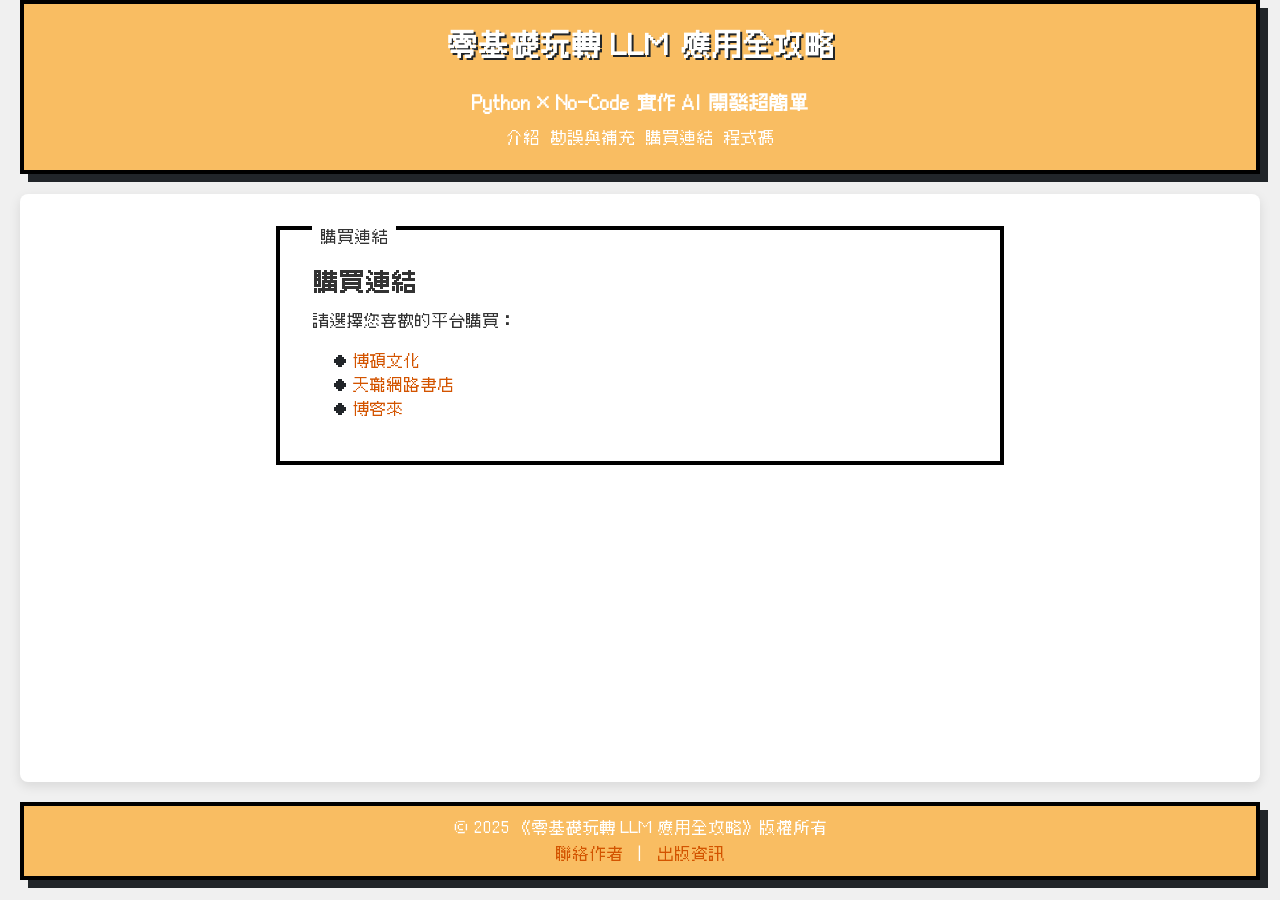
<file: docs/buy.html>
<!DOCTYPE html>
<html lang="zh-TW">

<head>
  <meta charset="UTF-8">
  <meta name="viewport" content="width=device-width, initial-scale=1.0">

  <link rel="stylesheet" href="./static/nes.min.css">
  <link rel="stylesheet" href="./static/style.css">
  <title>Buy Book - LLM book note</title>
</head>

<body>
  <div class="layout">
    <!-- 頁首 -->
    <header class="desktop-header">
      <div class="header-content">
        <div class="marquee-container">
          <a href="index.html" style="color: white; text-decoration: none;">
            <h1>零基礎玩轉 LLM 應用全攻略</h1>
          </a>
          <a href="index.html" style="color: white; text-decoration: none;">
            <div class="marquee-content">
              <h3>Python × No-Code 實作 AI 開發超簡單</h3>
            </div>
          </a>
        </div>
        <nav class="nav-buttons">
          <a href="intro.html" class="is-primary">介紹</a>
          <a href="corrections.html" class="">勘誤與補充</a>
          <a href="buy.html" class="">購買連結</a>
          <a href="#"
            onclick="window.open('https://github.com/yenslife/python-llm-for-beginners-demo-code', '_blank')">程式碼</a>
        </nav>
      </div>
    </header>

    <!-- 主要內容區 -->
    <main class="main-content">
      <div class="nes-container with-title">
        <p class="title">購買連結</p>
        <h2>購買連結</h2>
        <p>請選擇您喜歡的平台購買：</p>
        <div class="lists">
          <ul class="nes-list is-disc">
            <li>
              <a href="https://www.drmaster.com.tw/Bookinfo.asp?BookID=MP22541" target="_blank">博碩文化</a>
            </li>
            <li>
              <a href="https://www.tenlong.com.tw/products/9786264144056?list_name=r-zh_tw target=" _blank">天瓏網路書店</a>
            </li>
            <li>
              <a href="https://www.books.com.tw/products/0011046117?loc=M_0004_001 target=" _blank">博客來</a>
            </li>
            <!-- 可以在這裡新增更多購買連結 -->
          </ul>
        </div>
      </div>
    </main>

    <!-- 頁尾 -->
    <footer>
      <div class="footer-content">
        <p>&copy; 2025 《零基礎玩轉 LLM 應用全攻略》版權所有</p>
        <p><a href="mailto:77geo5rge6@gmail.com">聯絡作者</a> | <a href="#">出版資訊</a>
      </div>
    </footer>
  </div>
</body>

</html>
</file>
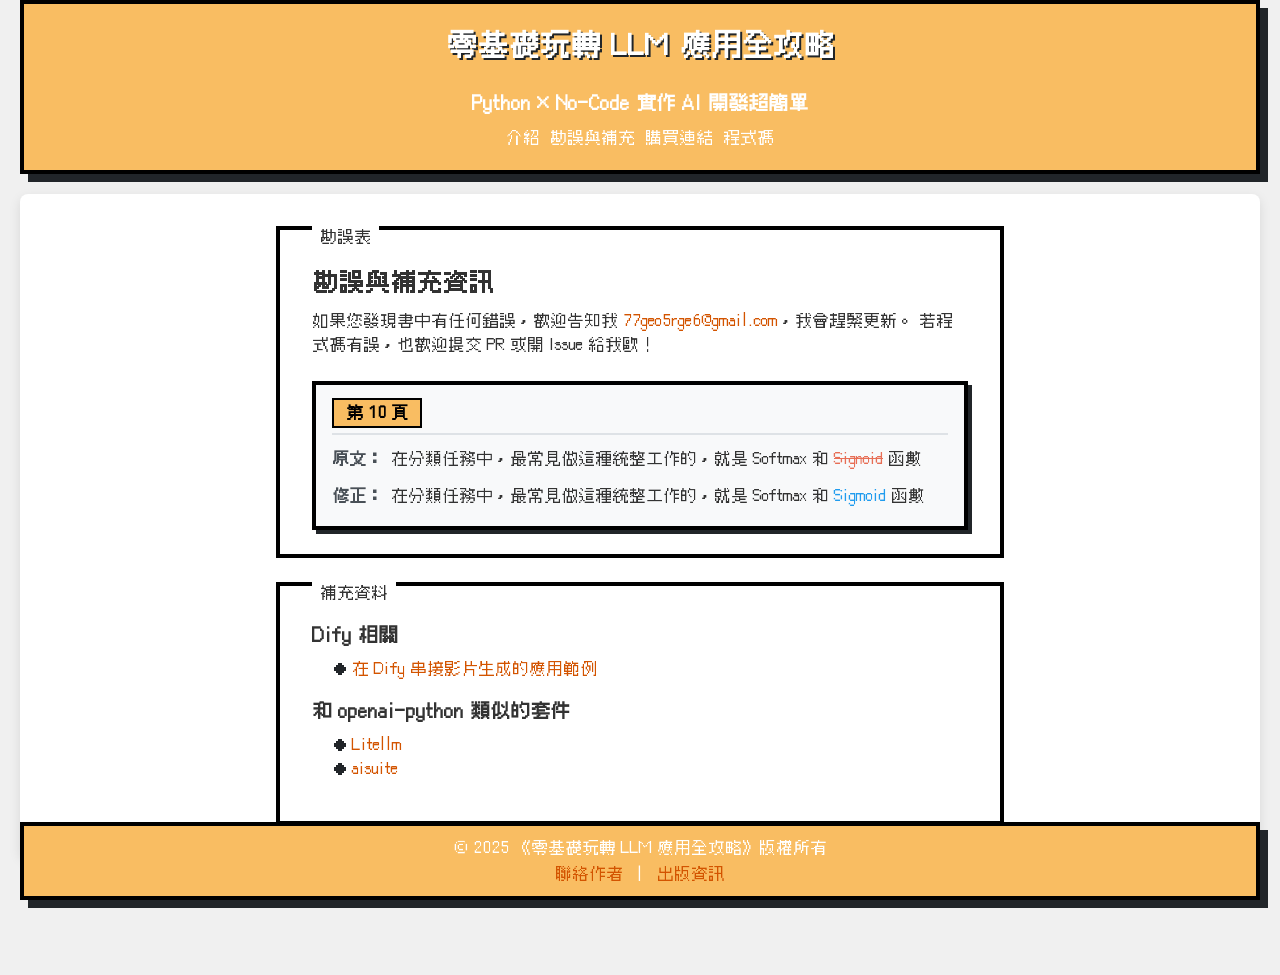
<file: docs/corrections.html>
<!DOCTYPE html>
<html lang="zh-TW">

<head>
  <meta charset="UTF-8">
  <meta name="viewport" content="width=device-width, initial-scale=1.0">

  <link rel="stylesheet" href="./static/nes.min.css">
  <link rel="stylesheet" href="./static/style.css">
  <title>勘誤 - LLM book note</title>
</head>

<body>
  <div class="layout">
    <!-- 頁首 -->
    <header class="desktop-header">
      <div class="header-content">
        <div class="marquee-container">
          <a href="index.html" style="color: white; text-decoration: none;">
            <h1>零基礎玩轉 LLM 應用全攻略</h1>
          </a>
          <a href="index.html" style="color: white; text-decoration: none;">
            <div class="marquee-content">
              <h3>Python × No-Code 實作 AI 開發超簡單</h3>
            </div>
          </a>
        </div>
        <nav class="nav-buttons">
          <a href="intro.html" class="is-primary">介紹</a>
          <a href="corrections.html" class="">勘誤與補充</a>
          <a href="buy.html" class="">購買連結</a>
          <a href="#"
            onclick="window.open('https://github.com/yenslife/python-llm-for-beginners-demo-code', '_blank')">程式碼</a>
        </nav>
      </div>
    </header>

    <!-- 主要內容區 -->
    <main class="main-content">
      <div class="nes-container with-title main-container">
        <p class="title">勘誤表</p>
        <h2>勘誤與補充資訊</h2>
        <p>如果您發現書中有任何錯誤，歡迎告知我 <a href="mailto:77geo5rge6@gmail.com">77geo5rge6@gmail.com</a>，我會趕緊更新。
          若程式碼有誤，也歡迎提交 PR 或開 Issue 給我歐！</p>

        <div class="correction-list">
          <div class="correction-item">
            <div class="correction-header">
              <span class="correction-page">第 10 頁</span>
            </div>
            <div class="correction-content">
              <div class="correction-row">
                <span class="correction-label">原文：</span>
                <span class="correction-text">在分類任務中，最常見做這種統整工作的，就是 Softmax 和 <span style="text-decoration: line-through; color: #e76e55;">Signoid</span> 函數</span>
              </div>
              <div class="correction-row">
                <span class="correction-label">修正：</span>
                <span class="correction-text">在分類任務中，最常見做這種統整工作的，就是 Softmax 和 <span style="color: #209cee;">Sigmoid</span> 函數</span>
              </div>
            </div>
          </div>
        </div>
      </div>
        <br>
      <div class="nes-container with-title">
        <p class="title">補充資料</p>
        <h3>Dify 相關</h3>
        <div class="nes-list">
          <ul class="nes-list is-disc">
            <li><a href="https://www.53ai.com/news/dify/2025060256410.html" target="_blank">在 Dify 串接影片生成的應用範例</a></li>
          </ul>
        </div>

        <h3>和 openai-python 類似的套件</h3>
        <div class="nes-list">
          <ul class="nes-list is-disc">
            <li><a href="https://github.com/BerriAI/litellm" target="_blank">Litellm</a></li>
            <li><a href="https://github.com/andrewyng/aisuite" target="_blank">aisuite</a></li>
          </ul>
        </div>
      </div>
    </main>

    <!-- 頁尾 -->
    <footer>
      <div class="footer-content">
        <p>&copy; 2025 《零基礎玩轉 LLM 應用全攻略》版權所有</p>
        <p><a href="mailto:77geo5rge6@gmail.com">聯絡作者</a> | <a href="#">出版資訊</a>
      </div>
    </footer>
  </div>
</body>

</html>
</file>
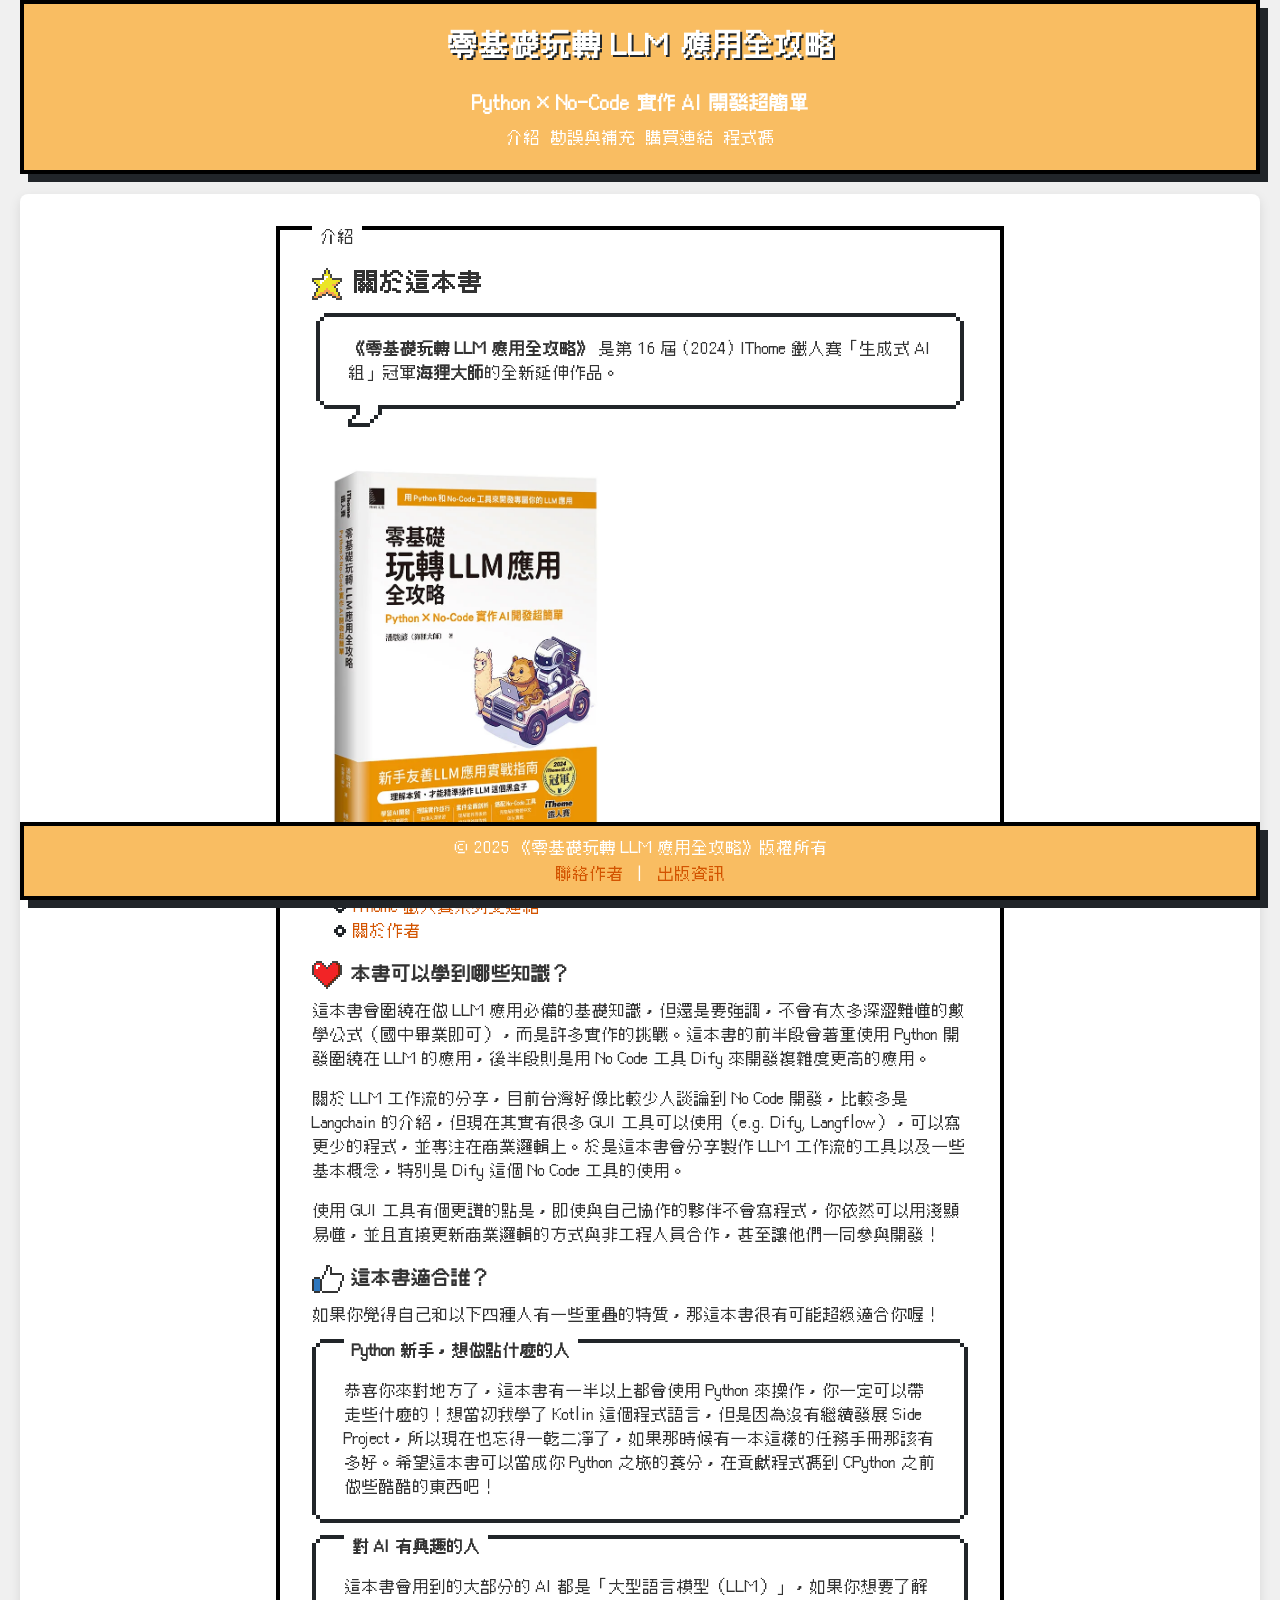
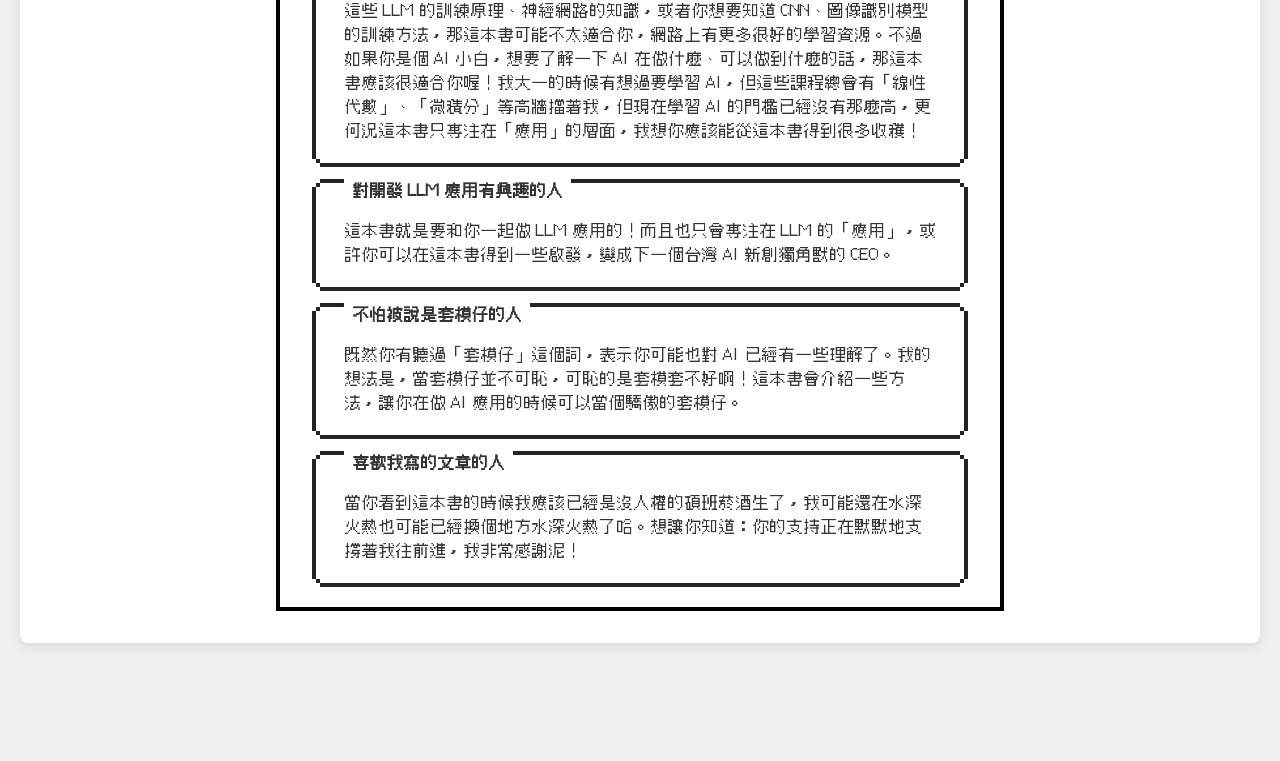
<file: docs/intro.html>
<!DOCTYPE html>
<html lang="zh-TW">

<head>
  <meta charset="UTF-8">
  <meta name="viewport" content="width=device-width, initial-scale=1.0">

  <link rel="icon" href="data:image/svg+xml,<svg xmlns='http://www.w3.org/2000/svg' viewBox='0 0 100 100'><text y='75' font-size='75'>🦫</text></svg>">
  <link rel="stylesheet" href="./static/nes.min.css">
  <link rel="stylesheet" href="./static/style.css">
  <title>Intro - LLM book note</title>
</head>

<body>
  <div class="layout">
    <!-- 頁首 -->
    <header class="desktop-header">
      <div class="header-content">
        <div class="marquee-container">
          <a href="index.html" style="color: white; text-decoration: none;">
            <h1>零基礎玩轉 LLM 應用全攻略</h1>
          </a>
          <a href="index.html" style="color: white; text-decoration: none;">
            <div class="marquee-content">
              <h3>Python × No-Code 實作 AI 開發超簡單</h3>
            </div>
          </a>
        </div>
        <nav class="nav-buttons">
          <a href="intro.html" class="is-primary">介紹</a>
          <a href="corrections.html" class="">勘誤與補充</a>
          <a href="buy.html" class="">購買連結</a>
          <a href="#"
            onclick="window.open('https://github.com/yenslife/python-llm-for-beginners-demo-code', '_blank')">程式碼</a>
        </nav>
      </div>
    </header>

    <!-- 主要內容區 -->
    <main class="main-content">
      <div class="nes-container with-title main-container">
        <p class="title">介紹</p>
        <h2><i class="nes-icon is-large star" style="vertical-align: middle; font-size: 1.5em;"></i> 關於這本書</h2>
        <div class="nes-balloon from-left">
          <p><b>《零基礎玩轉 LLM 應用全攻略》</b>
            是第 16 屆 (2024) IThome 鐵人賽「生成式 AI 組」冠軍<b>海狸大師</b>的全新延伸作品。</p>
        </div>
        <br>
        <img src="./static/book-cover.webp" alt="書本封面" style="max-width: 300px; height: auto; margin: 20px 0;">
        <!-- 放鐵人賽連結，之類的連結 -->
        <ul class="nes-list is-circle">
          <li><a href="https://ithelp.ithome.com.tw/users/20168885/ironman/7699" target="_blank">IThome 鐵人賽系列文連結</a>
          </li>
          <li><a href="https://yenslife.top/about" target="_blank">關於作者</a></li>
        </ul>

        <h3><i class="nes-icon is-large heart" style="vertical-align: middle; font-size: 1.2em;"></i> 本書可以學到哪些知識？</h3>
        <p>這本書會圍繞在做 LLM 應用必備的基礎知識，但還是要強調，不會有太多深澀難懂的數學公式（國中畢業即可），而是許多實作的挑戰。這本書的前半段會著重使用 Python 開發圍繞在 LLM 的應用，後半段則是用 No
          Code 工具 Dify 來開發複雜度更高的應用。</p>

        <p>關於 LLM 工作流的分享，目前台灣好像比較少人談論到 No Code 開發，比較多是 Langchain 的介紹，但現在其實有很多 GUI 工具可以使用（e.g. Dify,
          Langflow），可以寫更少的程式，並專注在商業邏輯上。於是這本書會分享製作 LLM 工作流的工具以及一些基本概念，特別是 Dify 這個 No Code 工具的使用。</p>

        <p>使用 GUI 工具有個更讚的點是，即使與自己協作的夥伴不會寫程式，你依然可以用淺顯易懂，並且直接更新商業邏輯的方式與非工程人員合作，甚至讓他們一同參與開發！</p>

        <h3><i class="nes-icon is-large like" style="vertical-align: middle; font-size: 1.2em;"></i> 這本書適合誰？</h3>
        <p>如果你覺得自己和以下四種人有一些重疊的特質，那這本書很有可能超級適合你喔！</p>

        <div class="nes-container with-title is-rounded">
          <p class="title"><b>Python 新手，想做點什麼的人</b></p>
          <p>恭喜你來對地方了，這本書有一半以上都會使用 Python 來操作，你一定可以帶走些什麼的！想當初我學了 Kotlin 這個程式語言，但是因為沒有繼續發展 Side
            Project，所以現在也忘得一乾二凈了，如果那時候有一本這樣的任務手冊那該有多好。希望這本書可以當成你 Python 之旅的養分，在貢獻程式碼到 CPython 之前做些酷酷的東西吧！</p>
        </div>

        <div class="nes-container with-title is-rounded">
          <p class="title"><b>對 AI 有興趣的人</b></p>
          <p>
            這本書會用到的大部分的 AI 都是「大型語言模型（LLM）」，如果你想要了解這些 LLM 的訓練原理、神經網路的知識，或者你想要知道
            CNN、圖像識別模型的訓練方法，那這本書可能不太適合你，網路上有更多很好的學習資源。不過如果你是個 AI 小白，想要了解一下 AI 在做什麼、可以做到什麼的話，那這本書應該很適合你喔！我大一的時候有想過要學習
            AI，但這些課程總會有「線性代數」、「微積分」等高牆擋著我，但現在學習 AI 的門檻已經沒有那麼高，更何況這本書只專注在「應用」的層面，我想你應該能從這本書得到很多收穫！
          </p>
        </div>

        <div class="nes-container with-title is-rounded">
          <p class="title"><b>對開發 LLM 應用有興趣的人</b></p>
          <p>這本書就是要和你一起做 LLM 應用的！而且也只會專注在 LLM 的「應用」，或許你可以在這本書得到一些啟發，變成下一個台灣 AI 新創獨角獸的 CEO。</p>
        </div>

        <div class="nes-container with-title is-rounded">
          <p class="title"><b>不怕被說是套模仔的人</b></p>
          <p>既然你有聽過「套模仔」這個詞，表示你可能也對 AI 已經有一些理解了。我的想法是，當套模仔並不可恥，可恥的是套模套不好啊！這本書會介紹一些方法，讓你在做 AI 應用的時候可以當個驕傲的套模仔。</p>
        </div>

        <div class="nes-container with-title is-rounded">
          <p class="title"><b>喜歡我寫的文章的人</b></p>
          <p>當你看到這本書的時候我應該已經是沒人權的碩班菸酒生了，我可能還在水深火熱也可能已經換個地方水深火熱了哈。想讓你知道：你的支持正在默默地支撐著我往前進，我非常感謝泥！</p>
        </div>

      </div>
    </main>

    <!-- 頁尾 -->
    <footer>
      <div class="footer-content">
        <p>&copy; 2025 《零基礎玩轉 LLM 應用全攻略》版權所有</p>
        <p><a href="mailto:77geo5rge6@gmail.com">聯絡作者</a> | <a href="#">出版資訊</a>
      </div>
    </footer>
  </div>
</body>

</html>
</file>
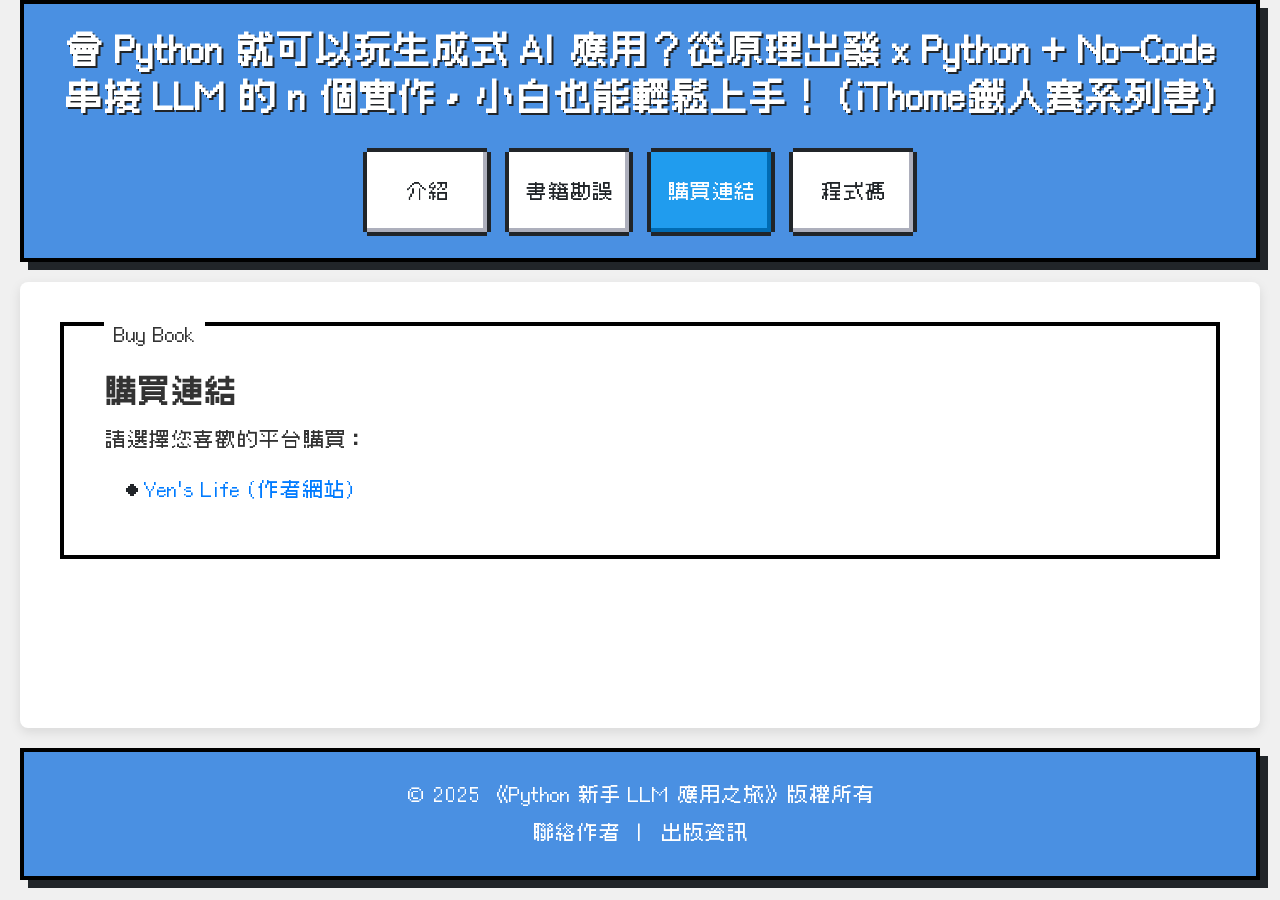
<file: web/buy.html>
<!DOCTYPE html>
<html lang="zh-TW">

<head>
  <meta charset="UTF-8">
  <meta name="viewport" content="width=device-width, initial-scale=1.0">

  <link rel="stylesheet" href="./static/nes-core.min.css">
  <link rel="stylesheet" href="./static/style.css">
  <title>Buy Book - LLM book note</title>
</head>

<body>
  <div class="layout">
    <!-- 頁首 -->
    <!-- 頁首 -->
    <!-- 頁首 -->
    <header class="desktop-header">
      <div class="header-content">
        <div class="marquee-container">
          <div class="marquee-content">
            <h1><a href="index.html" style="color: white; text-decoration: none;">會 Python 就可以玩生成式 AI 應用？從原理出發 x Python + No-Code 串接 LLM 的 n 個實作，小白也能輕鬆上手！ (iThome鐵人賽系列書)</a></h1>
          </div>
        </div>
        <nav class="nav-buttons">
          <a href="intro.html" class="nes-btn">介紹</a>
          <a href="corrections.html" class="nes-btn">書籍勘誤</a>
          <a href="buy.html" class="nes-btn is-primary">購買連結</a>
          <a href="#" class="nes-btn" onclick="window.open('https://github.com/yenslife/python-llm-for-beginners-demo-code', '_blank')">程式碼</a> 
        </nav>
      </div>
    </header>
    
    <!-- 主要內容區 -->
    <main class="main-content">
      <div class="nes-container with-title">
        <p class="title">Buy Book</p>
        <h2>購買連結</h2>
        <p>請選擇您喜歡的平台購買：</p>
        <div class="lists">
          <ul class="nes-list is-disc">
            <li>
              <a href="https://yenslife.top" target="_blank">Yen's Life (作者網站)</a>
            </li>
            <!-- 可以在這裡新增更多購買連結 -->
          </ul>
        </div>
      </div>
    </main>
    
    <!-- 頁尾 -->
    <!-- 頁尾 -->
    <footer>
      <div class="footer-content">
        <p>&copy; 2025 《Python 新手 LLM 應用之旅》版權所有</p>
        <p><a href="mailto:77geo5rge6@gmail.com">聯絡作者</a> | <a href="#">出版資訊</a> 
      </div>
    </footer>
  </div>
</body>

</html>
</file>
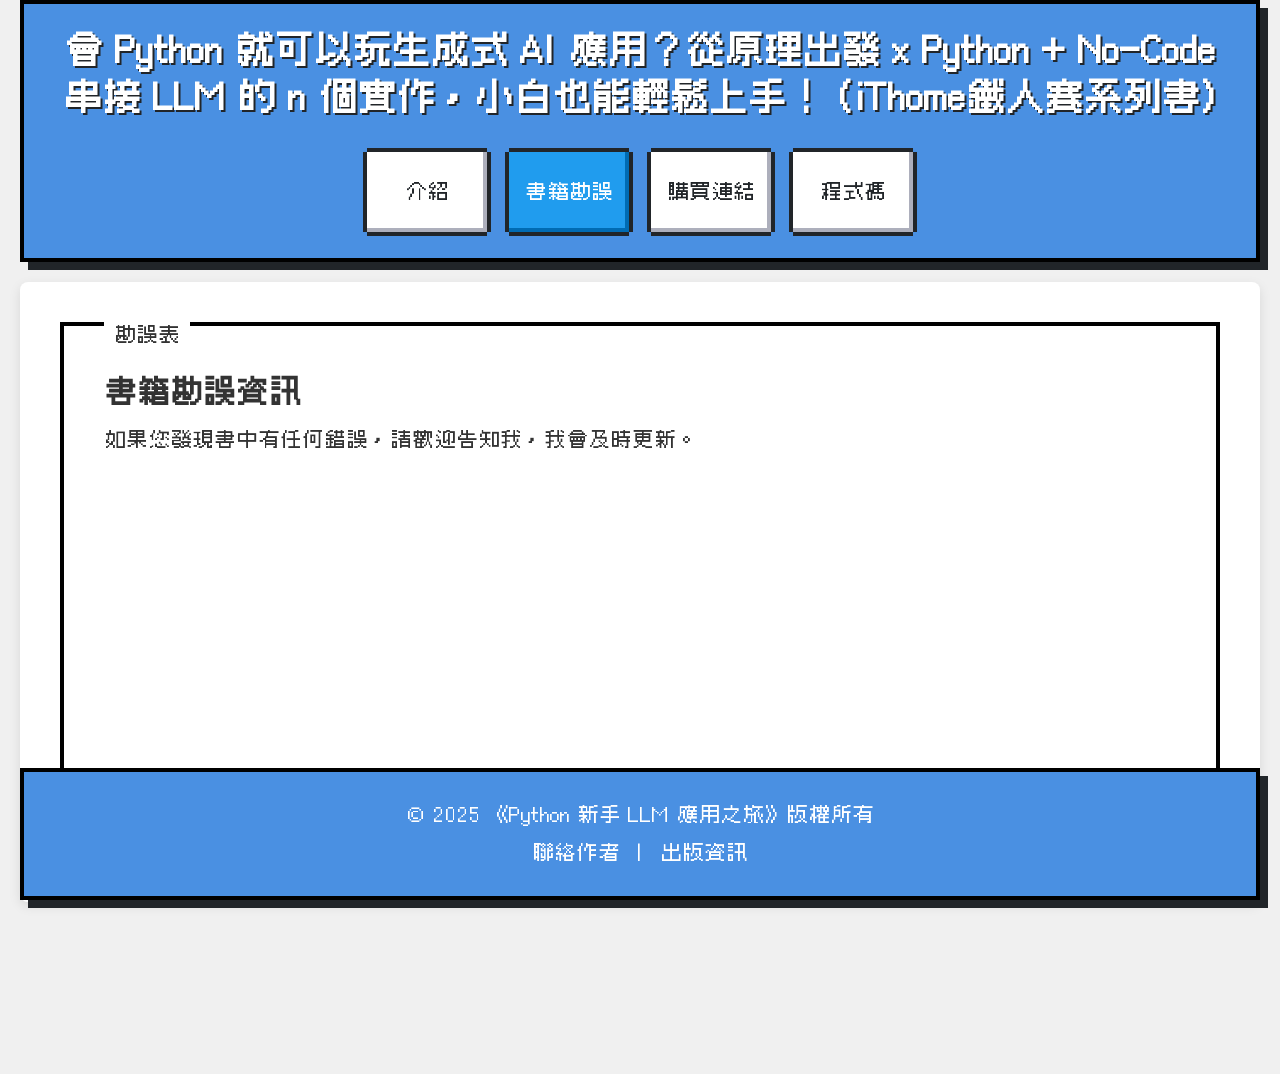
<file: web/corrections.html>
<!DOCTYPE html>
<html lang="zh-TW">

<head>
  <meta charset="UTF-8">
  <meta name="viewport" content="width=device-width, initial-scale=1.0">

  <link rel="stylesheet" href="./static/nes-core.min.css">
  <link rel="stylesheet" href="./static/style.css">
  <title>勘誤 - LLM book note</title>
</head>

<body>
  <div class="layout">
    <!-- 頁首 -->
    <!-- 頁首 -->
    <!-- 頁首 -->
    <header class="desktop-header">
      <div class="header-content">
        <div class="marquee-container">
          <div class="marquee-content">
            <h1><a href="index.html" style="color: white; text-decoration: none;">會 Python 就可以玩生成式 AI 應用？從原理出發 x Python + No-Code 串接 LLM 的 n 個實作，小白也能輕鬆上手！ (iThome鐵人賽系列書)</a></h1>
          </div>
        </div>
        <nav class="nav-buttons">
          <a href="intro.html" class="nes-btn">介紹</a>
          <a href="corrections.html" class="nes-btn is-primary">書籍勘誤</a>
          <a href="buy.html" class="nes-btn">購買連結</a>
          <a href="#" class="nes-btn" onclick="window.open('https://github.com/yenslife/python-llm-for-beginners-demo-code', '_blank')">程式碼</a> 
        </nav>
      </div>
    </header>
    
    <!-- 主要內容區 -->
    <main class="main-content">
      <div class="nes-container with-title main-container">
        <p class="title">勘誤表</p>
        <h2>書籍勘誤資訊</h2>
        <p>如果您發現書中有任何錯誤，請歡迎告知我，我會及時更新。</p>
    </main>
    
    <!-- 頁尾 -->
    <!-- 頁尾 -->
    <footer>
      <div class="footer-content">
        <p>&copy; 2025 《Python 新手 LLM 應用之旅》版權所有</p>
        <p><a href="mailto:77geo5rge6@gmail.com">聯絡作者</a> | <a href="#">出版資訊</a> 
      </div>
    </footer>
  </div>
</body>

</html>
</file>
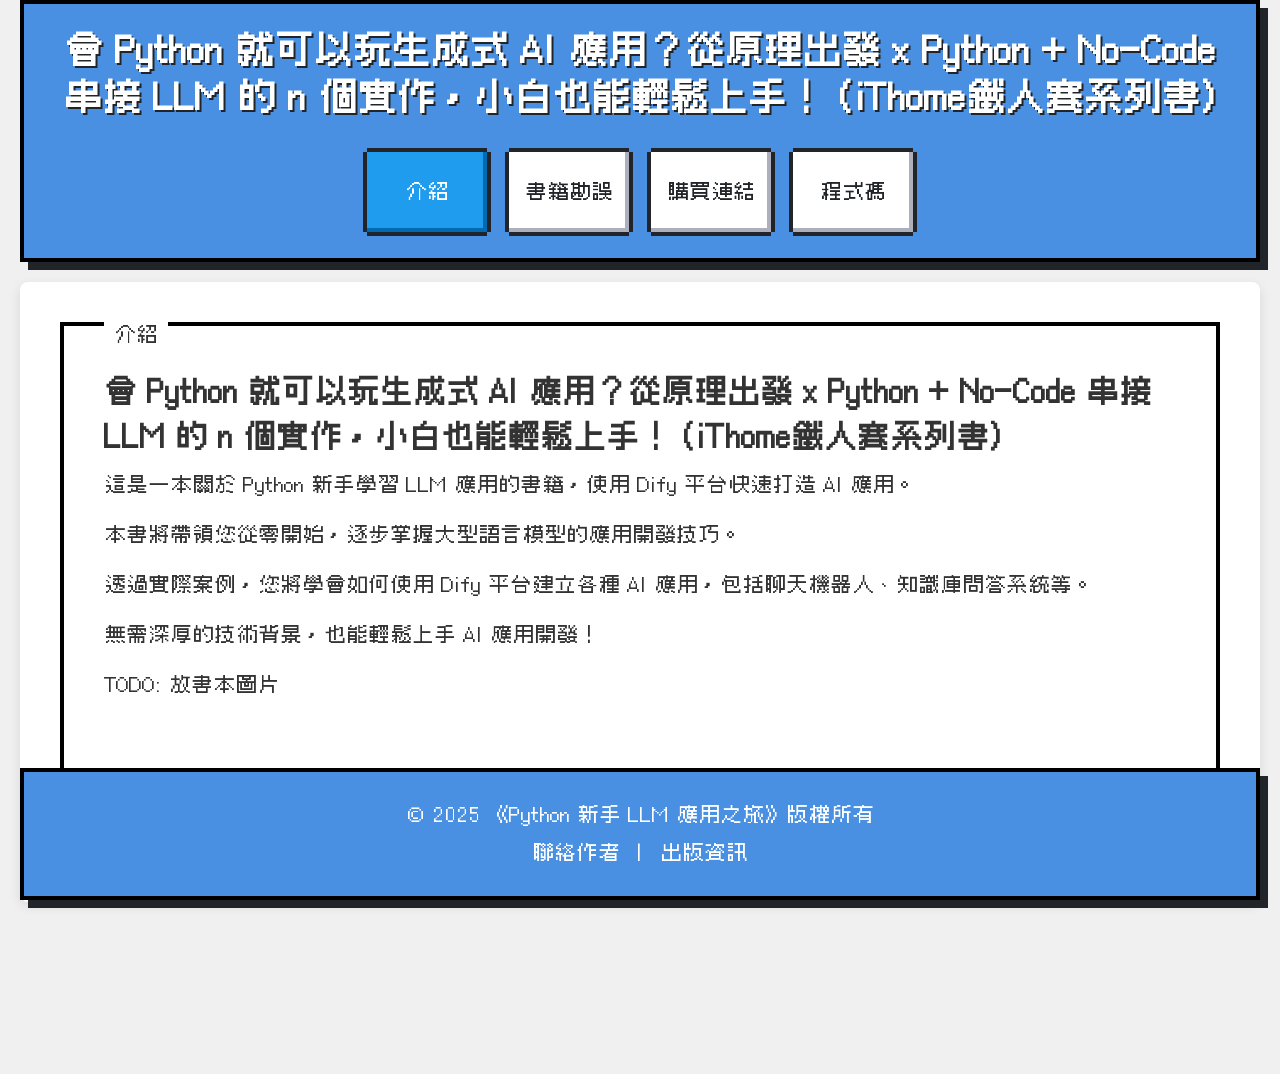
<file: web/intro.html>
<!DOCTYPE html>
<html lang="zh-TW">

<head>
  <meta charset="UTF-8">
  <meta name="viewport" content="width=device-width, initial-scale=1.0">

  <link rel="stylesheet" href="./static/nes-core.min.css">
  <link rel="stylesheet" href="./static/style.css">
  <title>Intro - LLM book note</title>
</head>

<body>
  <div class="layout">
    <!-- 頁首 -->
    <!-- 頁首 -->
    <!-- 頁首 -->
    <header class="desktop-header">
      <div class="header-content">
        <div class="marquee-container">
          <div class="marquee-content">
            <h1><a href="index.html" style="color: white; text-decoration: none;">會 Python 就可以玩生成式 AI 應用？從原理出發 x Python + No-Code 串接 LLM 的 n 個實作，小白也能輕鬆上手！ (iThome鐵人賽系列書)</a></h1>
          </div>
        </div>
        <nav class="nav-buttons">
          <a href="intro.html" class="nes-btn is-primary">介紹</a>
          <a href="corrections.html" class="nes-btn">書籍勘誤</a>
          <a href="buy.html" class="nes-btn">購買連結</a>
          <a href="#" class="nes-btn" onclick="window.open('https://github.com/yenslife/python-llm-for-beginners-demo-code', '_blank')">程式碼</a> 
        </nav>
      </div>
    </header>
    
    <!-- 主要內容區 -->
    <main class="main-content">
      <div class="nes-container with-title main-container">
        <p class="title">介紹</p>
        <h2>會 Python 就可以玩生成式 AI 應用？從原理出發 x Python + No-Code 串接 LLM 的 n 個實作，小白也能輕鬆上手！ (iThome鐵人賽系列書)</h1>
        <p>這是一本關於 Python 新手學習 LLM 應用的書籍，使用 Dify 平台快速打造 AI 應用。</p>
        <p>本書將帶領您從零開始，逐步掌握大型語言模型的應用開發技巧。</p>
        <p>透過實際案例，您將學會如何使用 Dify 平台建立各種 AI 應用，包括聊天機器人、知識庫問答系統等。</p>
        <p>無需深厚的技術背景，也能輕鬆上手 AI 應用開發！</p>
        <p>TODO: 放書本圖片</p>
      </div>
    </main>
    
    <!-- 頁尾 -->
    <!-- 頁尾 -->
    <footer>
      <div class="footer-content">
        <p>&copy; 2025 《Python 新手 LLM 應用之旅》版權所有</p>
        <p><a href="mailto:77geo5rge6@gmail.com">聯絡作者</a> | <a href="#">出版資訊</a> 
      </div>
    </footer>
  </div>
</body>

</html>
</file>
<file: docs/static/style.css>
@font-face {
  font-family: 'Cubic-11';
  src: url('./fonts/Cubic_11.ttf') format('truetype');
  font-weight: normal;
  font-style: normal;
  font-display: swap;
}

:root {
  --primary-color: #f9bd62;
  --secondary-color: #f0f0f0;
  --text-color: #333;
  --white: #ffffff;
  --shadow: 0 4px 12px rgba(0, 0, 0, 0.1);
  --border-radius: 8px;
}

html,
body {
  font-family: 'Cubic-11', sans-serif;
  font-size: 16px;
  margin: 0;
  padding: 0;
  background-color: var(--secondary-color);
  color: var(--text-color);
  scroll-behavior: smooth;
}

*,
*::before,
*::after {
  box-sizing: border-box;
}

a {
  color: #d35400 !important;
}

a:visited {
  color: #d35400 !important;
}

/* 整體佈局 (預設為內頁樣式) */
.layout {
  display: grid;
  grid-template-areas:
    "header"
    "main"
    "footer";
  grid-template-columns: 1fr;
  grid-template-rows: auto 1fr auto;
  min-height: 100vh;
  gap: 20px;
  padding: 0 20px 20px;
  position: relative;
}

/* 首頁特殊布局 - 只顯示漢堡和主內容 */
.layout.home-page {
  grid-template-areas:
    "hamburger . ."
    ". main ."
    "footer footer footer";
  grid-template-columns: 60px 1fr 60px;
  grid-template-rows: auto 1fr auto;
  align-items: center;
  /* 垂直置中 */
}

/* 首頁的主內容區塊置中 */
.layout.home-page main {
  display: flex;
  justify-content: center;
  align-items: center;
  background-color: transparent;
  box-shadow: none;
  border: none;
}

.home-title-container {
  width: 100%;
  max-width: 100%;
  text-align: center;
}

.home-title-container h1 {
  cursor: url('https://unpkg.com/nes.css/assets/cursor-click.png'), pointer !important;
  color: #ffffff !important;
}

/* 頁首樣式 */
header {
  grid-area: header;
  background-color: var(--primary-color);
  color: var(--white);
  padding: 10px;
  /* 減少 padding */
  /* 像素風格的邊框 */
  border: 4px solid #000;
  /* 移除圓角以符合像素風格 */
  border-radius: 0;
  /* 更像素化的陰影效果 */
  box-shadow: 8px 8px 0 0 #212529;
  image-rendering: pixelated;
  /* 固定在最上方 */
  position: sticky;
  top: 0;
  z-index: 100;
}

.header-content {
  display: flex;
  flex-direction: column;
  align-items: center;
  text-align: center;
}

header h1 {
  margin-bottom: 20px;
  font-size: 1.8rem;
  line-height: 1.3;
  text-shadow: 2px 2px 0 #212529;
  padding: 4px;
  image-rendering: pixelated;
  white-space: normal;
  /* 電腦版預設換行 */
  color: #ffffff !important;
}

header h3 {
  color: #ffffff !important;
}

header a {
  color: #ffffff !important;
}

/* 跑馬燈容器 (電腦版不啟用) */
.marquee-container {
  width: 100%;
  overflow: visible;
  position: relative;
  background-color: var(--primary-color);
  margin-bottom: 0;
}

/* 跑馬燈內容 (電腦版不啟用) */
.marquee-content {
  display: block;
  white-space: normal;
  animation: none;
  padding-left: 0;
}

/* 跑馬燈動畫 Keyframes */
/* 跑馬燈動畫 Keyframes (移至手機版 media query 中定義) */

.nav-buttons {
  display: flex;
  flex-wrap: wrap;
  justify-content: center;
  gap: 10px;
}

header .nes-btn {
  /* NES 按鈕已有樣式，這裡只需要微調 */
  margin: 6px;
  min-width: 120px;
  min-height: 80px;
  /* center font */
  display: flex;
  justify-content: center;
  align-items: center;
}

/* 側邊欄樣式 (預設隱藏，只在 Home Page 作為滑動選單) */
aside {
  grid-area: auto;
  background-color: var(--white);
  padding: 20px;
  border-radius: var(--border-radius);
  box-shadow: var(--shadow);
  display: none;
  /* 預設隱藏 */
}

aside ul {
  list-style-type: none;
  padding: 0;
  margin: 0;
}

aside li {
  margin-bottom: 14px;
  position: relative;
  overflow: visible;
  position: relative;
  overflow: visible;
}

aside a {
  display: block;
  padding: 8px 12px;
  color: #6c5ce7;
  text-decoration: none;
  position: relative;
  margin: 4px 0;
  outline: none;
}

aside a:hover,
aside a:focus {
  /* 使用 NES.css 風格的像素化 hover 效果 */
  color: #fff;
  background-color: #209cee;
  text-decoration: none;
  /* NES.css 風格的像素邊框 */
  outline: 4px solid #000;
  box-shadow:
    -4px -4px 0 0 #000,
    4px -4px 0 0 #000,
    -4px 4px 0 0 #000,
    4px 4px 0 0 #000;
  transform: scale(1.02);
}

/* 主要內容區域 */
main {
  grid-area: main;
  max-width: 100%;
  background-color: var(--white);
  padding-left: 16rem;
  padding-right: 16rem;
  padding-top: 2rem;
  padding-bottom: 2rem;
  border-radius: var(--border-radius);
  box-shadow: var(--shadow);
}

/* 表格樣式調整 */
.nes-table {
  width: 100%;
  /* 電腦版恢復 100% 寬度，自動適應 */
  min-height: 50px;
  border-collapse: collapse;
  table-layout: auto;
}

.nes-table th,
.nes-table td {
  min-width: 100px;
  /* 電腦版不需要太寬，讓它自動換行 */
  padding: 1rem;
  white-space: normal;
  /* 電腦版允許換行 */
}

/* 表格橫向捲動容器 (全域生效) */
.nes-table-responsive {
  display: block;
  width: 100%;
  overflow-x: auto;
  -webkit-overflow-scrolling: touch;
  margin-bottom: 1rem;
  /* 增加底部間距 */
}

/* 勘誤列表樣式 */
.correction-list {
  display: flex;
  flex-direction: column;
  gap: 1rem;
  margin-top: 1.5rem;
}

.correction-item {
  background-color: #f8f9fa;
  border: 4px solid #000;
  padding: 1rem;
  box-shadow: 4px 4px 0 0 #212529;
}

.correction-header {
  margin-bottom: 0.75rem;
  padding-bottom: 0.5rem;
  border-bottom: 2px solid #dee2e6;
}

.correction-page {
  background-color: #f9bd62;
  color: #000;
  padding: 0.25rem 0.75rem;
  font-weight: bold;
  border: 2px solid #000;
}

.correction-content {
  display: flex;
  flex-direction: column;
  gap: 0.75rem;
}

.correction-row {
  display: flex;
  flex-wrap: wrap;
  align-items: baseline;
  gap: 0.5rem;
}

.correction-label {
  font-weight: bold;
  color: #495057;
  flex-shrink: 0;
  min-width: 3rem;
}

.correction-text {
  flex: 1;
  line-height: 1.6;
}

/* 勘誤頁面容器調整 */
.main-container {
  /* min-height: 60vh; */
  /* 增加高度 */
  width: 100%;
  /* 確保寬度 */
}

/* 為 NES container 之間增加間距 */
.main-container .nes-container.is-rounded {
  margin-bottom: 20px;
}

.main-container .nes-container.is-rounded:last-child {
  margin-bottom: 0;
}

/* 指向手指動畫 */
.home-title-container {
  position: relative;
}

.pointing-hand {
  position: absolute;
  bottom: 10px;
  right: 10px;
  z-index: 1000;
  animation: handWave 2s ease-in-out infinite;
}

.cursor-img {
  width: 32px;
  height: 32px;
  transform: rotate(-15deg);
}

@keyframes handWave {

  0%,
  100% {
    transform: rotate(-15deg) translateY(-3px);
  }

  50% {
    transform: rotate(-5deg) translateY(3px);
  }
}

/* 頁尾樣式 */
footer {
  grid-area: footer;
  background-color: var(--primary-color);
  color: var(--white);
  text-align: center;
  padding: 8px;
  /* 像素風格的邊框 */
  border: 4px solid #000;
  /* 移除圓角以符合像素風格 */
  border-radius: 0;
  /* 更像素化的陰影效果 */
  box-shadow: 8px 8px 0 0 #212529;
  margin-top: auto;
  box-shadow: 8px 8px 0 0 #212529;
  margin-top: auto;
  /* 設定為固定在底部 */
  position: sticky;
  bottom: 0;
  width: 100%;
  z-index: 100;
}

.footer-content {
  max-width: 800px;
  margin: 0 auto;
}

footer p {
  margin: 2px 0;
}

footer a {
  color: #6c5ce7;
  text-decoration: none;
  padding: 2px 6px;
  margin: 0 2px;
  /* 移除底線，使用 NES 風格 */
  border: 0;
  transition: all 0.05s steps(2) 0s;
}

footer a:hover {
  /* 像素風格的 hover 效果 */
  background-color: rgba(255, 255, 255, 0.2);
  outline: 2px solid rgba(255, 255, 255, 0.7);
  background-color: rgba(255, 255, 255, 0.2);
  outline: 2px solid rgba(255, 255, 255, 0.7);
  transform: scale(1.05);
}

/* 漢堡選單按鈕 */
.hamburger-btn {
  grid-area: hamburger;
  display: none;
  /* 預設隱藏，只在 Home Page 顯示 */
  flex-direction: column;
  justify-content: center;
  align-items: center;
  width: 40px;
  height: 40px;
  background-color: #212529;
  border: 4px solid #000;
  cursor: pointer;
  position: relative;
  z-index: 1001;
  transition: all 0.3s ease;
}

/* 首頁時顯示漢堡選單 (覆蓋預設隱藏) */
.layout.home-page .hamburger-btn {
  display: flex !important;
  /* 強制顯示 */
  position: absolute;
  top: 20px;
  right: 20px;
  grid-area: auto;
  /* 脫離 grid */
}

.hamburger-btn span {
  display: block;
  width: 20px;
  height: 3px;
  background-color: #fff;
  margin: 2px 0;
  transition: all 0.3s ease;
  border: 1px solid #000;
}

.hamburger-btn.active span:nth-child(1) {
  transform: rotate(45deg) translate(5px, 5px);
}

.hamburger-btn.active span:nth-child(2) {
  opacity: 0;
}

.hamburger-btn.active span:nth-child(3) {
  transform: rotate(-45deg) translate(7px, -6px);
}

/* 側邊欄樣式 */
.sidebar {
  grid-area: sidebar;
  background-color: var(--white);
  padding: 20px;
  border-radius: var(--border-radius);
  box-shadow: var(--shadow);
  align-self: start;
  transition: transform 0.3s ease;
  position: relative;
  z-index: 1000;
}

/* 首頁時隱藏側邊欄 */
.layout.home-page .sidebar {
  display: none;
}

/* 桌面版頁首 */
.desktop-header {
  grid-area: header;
  background-color: var(--primary-color);
  color: var(--white);
  padding: 20px;
  border: 4px solid #000;
  border-radius: 0;
  box-shadow: 8px 8px 0 0 #212529;
  image-rendering: pixelated;
}

/* 響應式設計 */
@media (max-width: 768px) {
  .layout {
    grid-template-areas:
      "header"
      "main"
      "footer";
    grid-template-columns: 1fr;
    grid-template-rows: auto 1fr auto;
    padding: 0 10px 10px;
    gap: 15px;
  }

  .layout.home-page {
    grid-template-areas:
      ". main ."
      "footer footer";
    grid-template-columns: 60px 1fr 60px;
  }

  .layout.home-page .sidebar {
    display: block;
    /* 修正：確保側邊欄在手機版是顯示的 (只是被移到畫面外) */
    position: fixed;
    top: 0;
    left: -280px;
    width: 280px;
    height: 100vh;
    background-color: var(--white);
    padding: 20px;
    box-shadow: 4px 0 12px rgba(0, 0, 0, 0.15);
    z-index: 1000;
    transition: left 0.3s ease;
    border-right: 4px solid #000;
  }

  .layout.home-page .sidebar.active {
    left: 0;
  }

  /* 修正手機版跑馬燈結束後的字體大小，避免 inline style 3rem 太大導致垂直排列 */
  .layout.home-page .home-title-container h1 {
    font-size: 1.5rem !important;
    /* 強制覆蓋 inline style */
    line-height: 1.4;
    padding: 10px;
  }

  .hamburger-btn {
    position: relative;
    z-index: 1001;
  }

  .layout.home-page .hamburger-btn {
    /* display: none;  <-- 移除這行，確保首頁手機版看得到按鈕 */
    position: fixed;
    /* 改成 fixed，確保它永遠浮在最上面，不會被 sidebar 蓋住 */
    top: 20px;
    right: 20px;
    z-index: 2001;
    /* 確保比 sidebar (2000) 高 */
  }

  .desktop-header {
    padding: 8px;
    margin-top: 4px;
  }

  .header-content {
    flex-direction: column;
  }

  .nav-buttons {
    /* margin-top: 15px; */
    display: flex;
    flex-wrap: wrap;
    justify-content: center;
  }

  header .nes-btn {
    min-width: 80px;
    min-height: 40px;
    margin: 4px;
    font-size: 14px;
    padding: 6px 10px;
  }

  header {
    min-width: 0;
    width: 100%;
  }


  /* 手機版表格特殊設定：強制橫向捲動且不換行 */
  .nes-table {
    width: max-content;
  }

  .nes-table th,
  .nes-table td {
    min-width: 150px;
    white-space: nowrap;
  }

  header h1 {
    font-size: 1.2rem;
    margin-bottom: 0;
    white-space: nowrap;
  }

  footer p {
    font-size: 14px;
  }

  /* 手機版啟用跑馬燈 */
  .marquee-container {
    overflow: hidden;
    /* margin-bottom: 10px; */
    width: 100%;
    background-color: var(--primary-color);
    /* 確保背景色 */
  }

  .marquee-content {
    display: inline-block;
    white-space: nowrap;
    animation: marquee 8s linear infinite;
    /* 放慢速度 */
    padding-left: 0;
    /* 移除 padding */
  }
  
  .marquee-content h3 {
    margin-bottom: 2px;
  }

  /* 首頁的跑馬燈只跑一次，然後變成靜態顯示 */
  .home-title-container .marquee-content {
    animation-iteration-count: 1;
    /* 只跑一次 */
    animation-fill-mode: forwards;
    /* 停在最後狀態 (雖然我們會用 JS 切換，但加著保險) */
  }

  /* 跑馬燈結束後的靜態樣式 */
  .home-title-container .marquee-content.finished {
    animation: none;
    transform: none;
    white-space: normal;
    /* 允許換行 */
    text-align: center;
    display: block;
    width: 100%;
  }

  /* 定義手機版專用的 marquee 動畫 */
  @keyframes marquee {
    0% {
      transform: translateX(100vw);
      /* 從右側外開始 */
    }

    100% {
      transform: translateX(-100%);
      /* 移動到左側外 */
    }
  }

  main {
    padding: 15px;
  }

  /* 關鍵修正：讓首頁主內容區塊允許縮小，避免被跑馬燈撐開 */
  .layout.home-page main {
    min-width: 0;
    width: 100%;
  }
}

@media (min-width: 769px) {
  .hamburger-btn {
    display: none;
  }

  .layout {
    grid-template-areas:
      "header"
      "main"
      "footer";
    grid-template-columns: 1fr;
  }

  .layout.home-page {
    grid-template-areas:
      ". main ."
      "footer footer";
    grid-template-columns: 250px 1fr 250px;
  }

  .layout.home-page .sidebar {
    display: block;
    /* 讓它存在但被 active 控制 */
    position: fixed;
    top: 0;
    right: -300px;
    /* 從右側滑出 */
    left: auto;
    height: 100vh;
    width: 280px;
    z-index: 2000;
    transition: right 0.3s ease;
    border-left: 4px solid #000;
    border-right: none;
  }

  .layout.home-page .sidebar.active {
    right: 0;
  }
}
</file>
<file: web/static/style.css>
@font-face {
  font-family: 'Cubic-11';
  src: url('./fonts/Cubic_11.ttf') format('truetype');
  font-weight: normal;
  font-style: normal;
  font-display: swap;
}

:root {
  --primary-color: #4a90e2;
  --secondary-color: #f0f0f0;
  --text-color: #333;
  --white: #ffffff;
  --shadow: 0 4px 12px rgba(0, 0, 0, 0.1);
  --border-radius: 8px;
}

html,
body {
  font-family: 'Cubic-11', sans-serif;
  font-size: 20px;
  margin: 0;
  padding: 0;
  background-color: var(--secondary-color);
  color: var(--text-color);
  scroll-behavior: smooth;
}

*,
*::before,
*::after {
  box-sizing: border-box;
}

/* 整體佈局 (預設為內頁樣式) */
.layout {
  display: grid;
  grid-template-areas:
    "header"
    "main"
    "footer";
  grid-template-columns: 1fr;
  grid-template-rows: auto 1fr auto;
  min-height: 100vh;
  gap: 20px;
  padding: 0 20px 20px;
  position: relative;
}

/* 首頁特殊布局 - 只顯示漢堡和主內容 */
.layout.home-page {
  grid-template-areas:
    "hamburger . ."
    ". main ."
    "footer footer footer";
  grid-template-columns: 60px 1fr 60px;
  grid-template-rows: auto 1fr auto;
  align-items: center;
  /* 垂直置中 */
}

/* 首頁的主內容區塊置中 */
.layout.home-page main {
  display: flex;
  justify-content: center;
  align-items: center;
  background-color: transparent;
  box-shadow: none;
  border: none;
}

.home-title-container {
  width: 100%;
  max-width: 100%;
  text-align: center;
}

.home-title-container h1 {
  cursor: url('https://unpkg.com/nes.css/assets/cursor-click.png'), pointer !important;
}

/* 頁首樣式 */
header {
  grid-area: header;
  background-color: var(--primary-color);
  color: var(--white);
  padding: 10px;
  /* 減少 padding */
  /* 像素風格的邊框 */
  border: 4px solid #000;
  /* 移除圓角以符合像素風格 */
  border-radius: 0;
  /* 更像素化的陰影效果 */
  box-shadow: 8px 8px 0 0 #212529;
  image-rendering: pixelated;
  /* 固定在最上方 */
  position: sticky;
  top: 0;
  z-index: 100;
}

.header-content {
  display: flex;
  flex-direction: column;
  align-items: center;
  text-align: center;
}

header h1 {
  margin-bottom: 20px;
  font-size: 1.8rem;
  line-height: 1.3;
  text-shadow: 2px 2px 0 #212529;
  padding: 4px;
  image-rendering: pixelated;
  white-space: normal;
  /* 電腦版預設換行 */
}

/* 跑馬燈容器 (電腦版不啟用) */
.marquee-container {
  width: 100%;
  overflow: visible;
  position: relative;
  background-color: var(--primary-color);
  margin-bottom: 0;
}

/* 跑馬燈內容 (電腦版不啟用) */
.marquee-content {
  display: block;
  white-space: normal;
  animation: none;
  padding-left: 0;
}

/* 跑馬燈動畫 Keyframes */
/* 跑馬燈動畫 Keyframes (移至手機版 media query 中定義) */

.nav-buttons {
  display: flex;
  flex-wrap: wrap;
  justify-content: center;
  gap: 10px;
}

header .nes-btn {
  /* NES 按鈕已有樣式，這裡只需要微調 */
  margin: 6px;
  min-width: 120px;
  min-height: 80px;
  /* center font */
  display: flex;
  justify-content: center;
  align-items: center;
}

/* 側邊欄樣式 (預設隱藏，只在 Home Page 作為滑動選單) */
aside {
  grid-area: auto;
  background-color: var(--white);
  padding: 20px;
  border-radius: var(--border-radius);
  box-shadow: var(--shadow);
  display: none;
  /* 預設隱藏 */
}

aside ul {
  list-style-type: none;
  padding: 0;
  margin: 0;
}

aside li {
  margin-bottom: 14px;
  position: relative;
  overflow: visible;
  position: relative;
  overflow: visible;
}

aside a {
  display: block;
  padding: 8px 12px;
  color: var(--text-color);
  text-decoration: none;
  position: relative;
  margin: 4px 0;
  outline: none;
}

aside a:hover,
aside a:focus {
  /* 使用 NES.css 風格的像素化 hover 效果 */
  color: #fff;
  background-color: #209cee;
  text-decoration: none;
  /* NES.css 風格的像素邊框 */
  outline: 4px solid #000;
  box-shadow:
    -4px -4px 0 0 #000,
    4px -4px 0 0 #000,
    -4px 4px 0 0 #000,
    4px 4px 0 0 #000;
  transform: scale(1.02);
}

/* 主要內容區域 */
main {
  grid-area: main;
  max-width: 100%;
  background-color: var(--white);
  padding: 2rem;
  border-radius: var(--border-radius);
  box-shadow: var(--shadow);
}

/* 表格樣式調整 */
.nes-table {
  width: 100%;
  /* 電腦版恢復 100% 寬度，自動適應 */
  min-height: 50px;
  border-collapse: collapse;
  table-layout: auto;
}

.nes-table th,
.nes-table td {
  min-width: 100px;
  /* 電腦版不需要太寬，讓它自動換行 */
  padding: 1rem;
  white-space: normal;
  /* 電腦版允許換行 */
}

/* 表格橫向捲動容器 (全域生效) */
.nes-table-responsive {
  display: block;
  width: 100%;
  overflow-x: auto;
  -webkit-overflow-scrolling: touch;
  margin-bottom: 1rem;
  /* 增加底部間距 */
}

/* 勘誤頁面容器調整 */
.main-container {
  min-height: 60vh;
  /* 增加高度 */
  width: 100%;
  /* 確保寬度 */
}

/* 頁尾樣式 */
footer {
  grid-area: footer;
  background-color: var(--primary-color);
  color: var(--white);
  text-align: center;
  padding: 20px;
  /* 像素風格的邊框 */
  border: 4px solid #000;
  /* 移除圓角以符合像素風格 */
  border-radius: 0;
  /* 更像素化的陰影效果 */
  box-shadow: 8px 8px 0 0 #212529;
  margin-top: auto;
  box-shadow: 8px 8px 0 0 #212529;
  margin-top: auto;
  /* 設定為固定在底部 */
  position: sticky;
  bottom: 0;
  width: 100%;
  z-index: 100;
}

.footer-content {
  max-width: 800px;
  margin: 0 auto;
}

footer p {
  margin: 8px 0;
}

footer a {
  color: var(--white);
  text-decoration: none;
  padding: 2px 6px;
  margin: 0 2px;
  /* 移除底線，使用 NES 風格 */
  border: 0;
  transition: all 0.05s steps(2) 0s;
}

footer a:hover {
  /* 像素風格的 hover 效果 */
  background-color: rgba(255, 255, 255, 0.2);
  outline: 2px solid rgba(255, 255, 255, 0.7);
  background-color: rgba(255, 255, 255, 0.2);
  outline: 2px solid rgba(255, 255, 255, 0.7);
  transform: scale(1.05);
}

/* 漢堡選單按鈕 */
.hamburger-btn {
  grid-area: hamburger;
  display: none;
  /* 預設隱藏，只在 Home Page 顯示 */
  flex-direction: column;
  justify-content: center;
  align-items: center;
  width: 40px;
  height: 40px;
  background-color: #212529;
  border: 4px solid #000;
  cursor: pointer;
  position: relative;
  z-index: 1001;
  transition: all 0.3s ease;
}

/* 首頁時顯示漢堡選單 (覆蓋預設隱藏) */
.layout.home-page .hamburger-btn {
  display: flex !important;
  /* 強制顯示 */
  position: absolute;
  top: 20px;
  right: 20px;
  grid-area: auto;
  /* 脫離 grid */
}

.hamburger-btn span {
  display: block;
  width: 20px;
  height: 3px;
  background-color: #fff;
  margin: 2px 0;
  transition: all 0.3s ease;
  border: 1px solid #000;
}

.hamburger-btn.active span:nth-child(1) {
  transform: rotate(45deg) translate(5px, 5px);
}

.hamburger-btn.active span:nth-child(2) {
  opacity: 0;
}

.hamburger-btn.active span:nth-child(3) {
  transform: rotate(-45deg) translate(7px, -6px);
}

/* 側邊欄樣式 */
.sidebar {
  grid-area: sidebar;
  background-color: var(--white);
  padding: 20px;
  border-radius: var(--border-radius);
  box-shadow: var(--shadow);
  align-self: start;
  transition: transform 0.3s ease;
  position: relative;
  z-index: 1000;
}

/* 首頁時隱藏側邊欄 */
.layout.home-page .sidebar {
  display: none;
}

/* 桌面版頁首 */
.desktop-header {
  grid-area: header;
  background-color: var(--primary-color);
  color: var(--white);
  padding: 20px;
  border: 4px solid #000;
  border-radius: 0;
  box-shadow: 8px 8px 0 0 #212529;
  image-rendering: pixelated;
}

/* 響應式設計 */
@media (max-width: 768px) {
  .layout {
    grid-template-areas:
      "header"
      "main"
      "footer";
    grid-template-columns: 1fr;
    grid-template-rows: auto 1fr auto;
    padding: 0 10px 10px;
    gap: 15px;
  }

  .layout.home-page {
    grid-template-areas:
      ". main ."
      "footer footer";
    grid-template-columns: 60px 1fr 60px;
  }

  .layout.home-page .sidebar {
    display: block;
    /* 修正：確保側邊欄在手機版是顯示的 (只是被移到畫面外) */
    position: fixed;
    top: 0;
    left: -280px;
    width: 280px;
    height: 100vh;
    background-color: var(--white);
    padding: 20px;
    box-shadow: 4px 0 12px rgba(0, 0, 0, 0.15);
    z-index: 1000;
    transition: left 0.3s ease;
    border-right: 4px solid #000;
  }

  .layout.home-page .sidebar.active {
    left: 0;
  }

  /* 修正手機版跑馬燈結束後的字體大小，避免 inline style 3rem 太大導致垂直排列 */
  .layout.home-page .home-title-container h1 {
    font-size: 1.5rem !important;
    /* 強制覆蓋 inline style */
    line-height: 1.4;
    padding: 10px;
  }

  .hamburger-btn {
    position: relative;
    z-index: 1001;
  }

  .layout.home-page .hamburger-btn {
    /* display: none;  <-- 移除這行，確保首頁手機版看得到按鈕 */
    position: fixed;
    /* 改成 fixed，確保它永遠浮在最上面，不會被 sidebar 蓋住 */
    top: 20px;
    right: 20px;
    z-index: 2001;
    /* 確保比 sidebar (2000) 高 */
  }

  .desktop-header {
    padding: 15px;
  }

  .header-content {
    flex-direction: column;
  }

  .nav-buttons {
    margin-top: 15px;
    display: flex;
    flex-wrap: wrap;
    justify-content: center;
  }

  header .nes-btn {
    min-width: 80px;
    min-height: 40px;
    margin: 4px;
    font-size: 14px;
    padding: 6px 10px;
  }

  header {
    min-width: 0;
    width: 100%;
  }


  /* 手機版表格特殊設定：強制橫向捲動且不換行 */
  .nes-table {
    width: max-content;
  }

  .nes-table th,
  .nes-table td {
    min-width: 150px;
    white-space: nowrap;
  }

  header h1 {
    font-size: 1.2rem;
    margin-bottom: 0;
    white-space: nowrap;
  }

  /* 手機版啟用跑馬燈 */
  .marquee-container {
    overflow: hidden;
    margin-bottom: 10px;
    width: 100%;
    background-color: var(--primary-color);
    /* 確保背景色 */
  }

  .marquee-content {
    display: inline-block;
    white-space: nowrap;
    animation: marquee 8s linear infinite;
    /* 放慢速度 */
    padding-left: 0;
    /* 移除 padding */
  }

  /* 首頁的跑馬燈只跑一次，然後變成靜態顯示 */
  .home-title-container .marquee-content {
    animation-iteration-count: 1;
    /* 只跑一次 */
    animation-fill-mode: forwards;
    /* 停在最後狀態 (雖然我們會用 JS 切換，但加著保險) */
  }

  /* 跑馬燈結束後的靜態樣式 */
  .home-title-container .marquee-content.finished {
    animation: none;
    transform: none;
    white-space: normal;
    /* 允許換行 */
    text-align: center;
    display: block;
    width: 100%;
  }

  /* 定義手機版專用的 marquee 動畫 */
  @keyframes marquee {
    0% {
      transform: translateX(100vw);
      /* 從右側外開始 */
    }

    100% {
      transform: translateX(-100%);
      /* 移動到左側外 */
    }
  }

  main {
    padding: 15px;
  }

  /* 關鍵修正：讓首頁主內容區塊允許縮小，避免被跑馬燈撐開 */
  .layout.home-page main {
    min-width: 0;
    width: 100%;
  }
}

@media (min-width: 769px) {
  .hamburger-btn {
    display: none;
  }

  .layout {
    grid-template-areas:
      "header"
      "main"
      "footer";
    grid-template-columns: 1fr;
  }

  .layout.home-page {
    grid-template-areas:
      ". main ."
      "footer footer";
    grid-template-columns: 250px 1fr 250px;
  }

  .layout.home-page .sidebar {
    display: block;
    /* 讓它存在但被 active 控制 */
    position: fixed;
    top: 0;
    right: -300px;
    /* 從右側滑出 */
    left: auto;
    height: 100vh;
    width: 280px;
    z-index: 2000;
    transition: right 0.3s ease;
    border-left: 4px solid #000;
    border-right: none;
  }

  .layout.home-page .sidebar.active {
    right: 0;
  }
}
</file>
